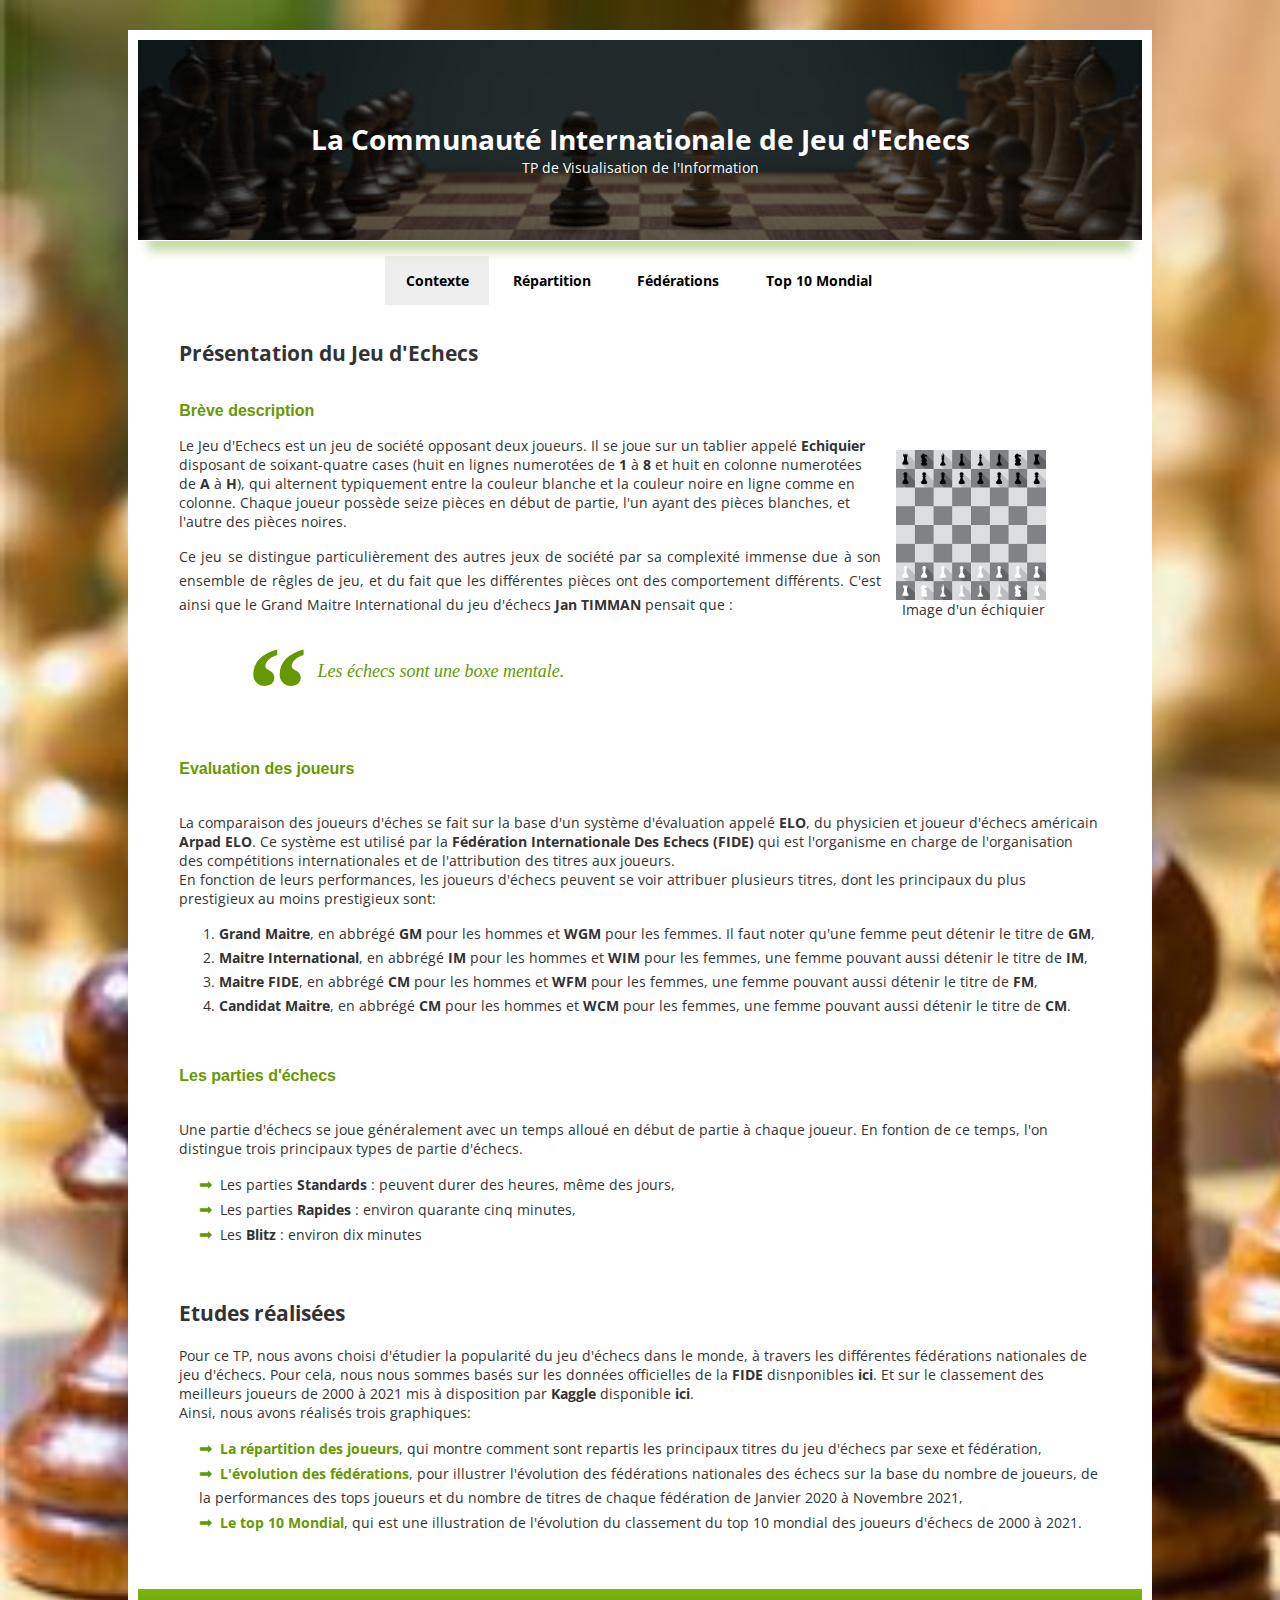
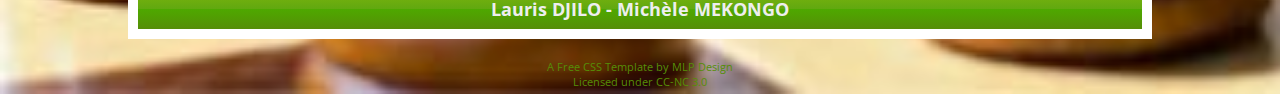
<file: html/index.html>
<!DOCTYPE html PUBLIC "-//W3C//DTD XHTML 1.0 Strict//EN" "http://www.w3.org/TR/xhtml1/DTD/xhtml1-strict.dtd">
<html xmlns="http://www.w3.org/1999/xhtml" xml:lang="en">
<head>
	<title>TP DataViz</title>
	<meta http-equiv="Content-Type" content="text/html; charset=utf-8" />
	<meta name="title" content="TP DataViz" />
	<meta name="author" content="MLP Design, webmasterneo"/>
	<script src="https://d3js.org/d3.v7.min.js"></script>
	<link rel="stylesheet" href="../css/new.css" type="text/css" />
</head>
<body>
	<!-- Begin Wrapper -->
	<div id="wrap">
		<!--Begin Header -->
		<div id="header">
			<div class="overlay"></div>
			<div id="header_content">
				<h1><a href="#" title="">La Communauté Internationale de Jeu d'Echecs</a></h1>
				<p>TP de Visualisation de l'Information</p>
			</div>
		</div>
		<!--End Header -->
		<nav>
			<label for="show-menu" class="responsive">&#9776; Menu</label>
			<input type="checkbox" id="show-menu" role="button">
			<ul id="menu">
				<li><a href="#" title="Contexte" class="current">Contexte</a></li>
				<li><a href="players_repartition.html" title="Repartition des joueurs">Répartition</a></li>
				<li><a href="federations_evolution.html" title="Evolution des fédérations">Fédérations</a></li>
				<li><a href="top_10.html" title="Top 10 Mondial">Top 10 Mondial</a></li>
			</ul>
		</nav>
		<!-- Begin Content -->
		<div id="content">
			<div class="post">
				<br/>
				<h2>Présentation du Jeu d'Echecs</h2><br/>
				<h3>Brève description</h3>
				<p>
					<figure  style="float: right; margin-left: 5px; text-align: center;">
						<img src="../img/chess_board.jpg" alt="Sunflower" width="150" height="150" style="float: right; margin-left: 10px; margin-right: 15px;">
						<figcaption>Image d'un échiquier</figcaption>
					</figure>
					Le Jeu d'Echecs est un jeu de société opposant deux joueurs. Il se joue sur
					un tablier appelé <b>Echiquier</b> disposant de soixant-quatre cases (huit en lignes
					numerotées de <b>1</b> à <b>8</b> et huit en colonne numerotées de <b>A</b> à <b>H</b>), qui alternent typiquement
					entre la couleur blanche et la couleur noire en ligne comme en colonne.
					Chaque joueur possède seize pièces en début de partie, l'un ayant des pièces blanches,
					et l'autre des pièces noires. <br>
				</p>
				<p>
					Ce jeu se distingue particulièrement des autres jeux de société par sa complexité immense due à son ensemble de rêgles de jeu, et du fait
					que les différentes pièces ont des comportement différents. C'est ainsi que le Grand Maitre International du jeu d'échecs <b>Jan TIMMAN</b>
					pensait que :
					<blockquote><p>Les échecs sont une boxe mentale.</p></blockquote>
				</p>
				<br/>

				<h3>Evaluation des joueurs</h3><br/>
				La comparaison des joueurs d'éches se fait sur la base d'un système d'évaluation appelé
				<b><a href="https://fr.wikipedia.org/wiki/Classement_Elo">ELO</a></b>, du physicien et joueur d'échecs américain <b>Arpad ELO</b>.
				Ce système est utilisé par la <b><a href="https://fide.com">Fédération Internationale Des Echecs (FIDE)</a></b>
				qui est l'organisme en charge de l'organisation des compétitions internationales et de l'attribution des
				titres aux joueurs. <br>
				En fonction de leurs performances, les joueurs d'échecs peuvent se voir attribuer plusieurs titres, dont les principaux du plus prestigieux
				au moins prestigieux sont:
				<ol>
					<li><b>Grand Maitre</b>, en abbrégé <b>GM</b> pour les hommes et <b>WGM</b> pour les femmes. Il faut noter qu'une femme 
						peut détenir le titre de <b>GM</b>,</li>
					<li><b>Maitre International</b>, en abbrégé <b>IM</b> pour les hommes et <b>WIM</b> pour les femmes, une femme pouvant aussi 
						détenir le titre de <b>IM</b>,</li>
					<li><b>Maitre FIDE</b>, en abbrégé <b>CM</b> pour les hommes et <b>WFM</b> pour les femmes, une femme pouvant aussi 
						détenir le titre de <b>FM</b>,</li>
					<li><b>Candidat Maitre</b>, en abbrégé <b>CM</b> pour les hommes et <b>WCM</b> pour les femmes, une femme pouvant aussi 
						détenir le titre de <b>CM</b>.</li>
				</ol>
				<br/>
				<h3>Les parties d'échecs</h3><br/>
				Une partie d'échecs se joue généralement avec un temps alloué en début de partie à chaque joueur.
				En fontion de ce temps, l'on distingue trois principaux types de partie d'échecs.
				<ul>
					<li>Les parties <b>Standards</b> : peuvent durer des heures, même des jours,</li>
					<li>Les parties <b>Rapides</b> : environ quarante cinq minutes,</li>
					<li>Les <b>Blitz</b> : environ dix minutes</li>
				</ul>
				<br/><br/>

				<h2>Etudes réalisées</h2>
				<br/>
				Pour ce TP, nous avons choisi d'étudier la popularité du jeu d'échecs dans le monde, à travers les différentes
				fédérations nationales de jeu d'échecs.
				Pour cela, nous nous sommes basés sur les données officielles de la <b><a href="https://ratings.fide.com/download_lists.phtml">FIDE</a></b>
				disnponibles <b><a href="https://ratings.fide.com/download_lists.phtml">ici</a></b>. Et sur le classement des meilleurs joueurs de 2000 à 2021 mis à disposition par <b>Kaggle</b>
				disponible <b><a href="https://www.kaggle.com/medaxone/top-20-chess-ratings-20002021">ici</a></b>.
				<br>
				Ainsi, nous avons réalisés trois graphiques:
				<ul>
					<li><b><a href="players_repartition.html">La répartition des joueurs</a></b>, qui montre comment sont repartis les principaux
						titres du jeu d'échecs par sexe et fédération,</li>
					<li><b><a href="federations_evolution.html">L'évolution des fédérations</a></b>, pour illustrer l'évolution des fédérations nationales
						des échecs sur la base du nombre de joueurs, de la performances des tops joueurs et du nombre de titres de chaque fédération de Janvier 2020 à Novembre 2021,</li>
					<li><b><a href="top_10.html">Le top 10 Mondial</a></b>, qui est une illustration de l'évolution du classement du top 10 mondial des joueurs d'échecs
						de 2000 à 2021.</li>
				</ul>

			</div>
		</div>
		<!--End Content -->
		<!--Begin Footer -->
		<div id="footer">
		<div class="notice"><text id="group_members">Lauris DJILO  -  Michèle MEKONGO</text></div>
		</div>
		<!--End Footer -->
	</div>
	<!-- End Wrapper -->
	<!-- Begin Creative Commons Attribution -->
	<!-- Under the CC-NC License, you need to leave this untouched and intact. It's unobtrusive anyway. -->
	<div id="attribution">
		<span>A <a title="Open Source" href="http://www.mlpdesign.net/free-css-templates.php">Free CSS Template</a> by <a title="XHTML &amp; CSS by MLP Design" href="http://www.mlpdesign.net">MLP Design</a><br />
		<a title="Licensed under Creative Commons Non-Commercial" href="http://creativecommons.org/licenses/by-nc/3.0/">Licensed under CC-NC 3.0</a></span>
	</div>
	<!--End Creative Commons Attribution-->
</body>
</html>
</file>
<file: css/new.css>
/*  
Template Name: mlpdesign09 -- Green Zone
Author:webmasterneo, MLP Design
Author URI: http://www.mlpdesign.net/
*/

@import url('https://fonts.googleapis.com/css?family=Open+Sans');

html { 
  background-image: url(../img/img1.jpeg);
  background-repeat: no-repeat;
  background-size: cover;
}


body {
  background-color:transparent;
  color:#333;
  font: normal 14px "Open Sans", sans-serif;
  margin:0;
}

h1,h2,h3,p,li {
  text-align:left;	
}

a {
  background-color:inherit;
  color:#333;
  text-decoration:none; 
}

a:hover {
  text-decoration:underline; 
}	

blockquote {
font: italic 18px "Times New Roman",serif;
width: 70%;
margin: 5px auto;
padding: 10px 50px;
position: relative;
color: #690;
}
	

blockquote:before {
display: block;
content: "\201c";
font: bold 120px "Times New Roman", serif;
position: absolute;
left: -20px;
top: -10px;
color: #690;
}



#pseudo-wrap1 {
background: #80bc00;
background: -moz-linear-gradient(top,  #80bc00 1%, #8fc800 78%);
background: -webkit-linear-gradient(top,  #80bc00 1%,#8fc800 78%);
background: linear-gradient(to bottom,  #80bc00 1%,#8fc800 78%);
filter: progid:DXImageTransform.Microsoft.gradient( startColorstr='#80bc00', endColorstr='#8fc800',GradientType=0 );
height: 195px;
margin:0;
width:100%;
z-index:-100;
position:absolute;
top:15px; left:0; right:0;
}

#pseudo-wrap2 {
background: #88b503;
background: -moz-linear-gradient(top,  #88b503 0%, #000000 98%);
background: -webkit-linear-gradient(top,  #88b503 0%,#000000 98%);
background: linear-gradient(to bottom,  #88b503 0%,#000000 98%);
filter: progid:DXImageTransform.Microsoft.gradient( startColorstr='#88b503', endColorstr='#000000',GradientType=0 );
height: 190px;
margin:0;
width:100%;
z-index:-100;
position:absolute;
top:211px; left:0; right:0;
}

#wrap {
  width:80%;
  background-color:#fff;
  color:inherit;
  padding:0;
  margin:30px auto 15px auto; 
}

#header {
  background-image: url("../img/img5.jpg");
  background-repeat: no-repeat;
  background-size: cover;
  background-position: 50% 80%;
  height:200px;
  -webkit-box-shadow: 0px 40px 20px -15px #C4D9A3;
  -moz-box-shadow: 0px 40px 20px -15px #c4d9a3;
  box-shadow: 0px 30px 10px -20px #c4d9a3;
  border:10px solid #fff;
  border-bottom:1px solid #fff;
  position: relative;
}

#header div{
  width: 100%;
  height: 100%;
  position: absolute;
  top: 0;
  left: 0;
}

.overlay{
  opacity: 0.6;
  z-index: 2;
  background:#000;
}

#header_content{
  z-index: 10;
}

#header h1 {	
  text-align: center;
  padding: 0;
  margin: 80px auto 0 auto;
  color: #fff;
}

#header a
{
  /*background-color:inherit;*/
	color:#fff;
	text-decoration:none;
}
	
#header p
{
  text-align:center;
	margin:0 auto;
  color: #fff;
}

nav {
  text-align:center;
  margin:15px auto;
}

ul#menu {
  list-style-type: none;
  margin: 0 auto;
  display: table;
  padding: 0;
  overflow: hidden;
  width:50%;
}

ul#menu li  
{
  display: table-cell;
  text-align:center;
}
   
ul#menu li a {
  background-color:inherit;
  color: #000;
  display:block;
  padding:15px;
  text-decoration:none;
  font-weight:bold;
  margin:0 1px;
}

ul#menu li a.current
{
  background-color:#eee;
	color:#000;
}

ul#menu li a:hover {
  background-color:#690;
  color:#fff;
}
	
/* Content */
#content
{
  text-align:left;
	width:90%;
	padding:0 25px 10px 25px;
	margin:0 auto;
}
	
#content h2
{	
	padding:0;
	margin:0 auto;
}	

#content h3
{	background-color:inherit;
	color:#690;
	font:bold 12pt Arial,sans-serif;	
	padding:0;	}

#content span.author
{	font:normal 8pt Arial,Helvetica,sans-serif;
	background-color:inherit;
	color:#666;	}

#content span.author a
{	background-color:inherit;
	color:#999;
	text-decoration:none;
	padding:0 3px; }

#content span.author a:hover
{	background-color:#690;
	color:#fff;	}

#content p a
{	background-color:inherit;
	color:#690;
	text-decoration:underline;	} 	
	
#content p
{	text-align:justify;
	line-height:24px; }

#content p.center { text-align: center; }
	
#content li
{	line-height:24px;	}

#content li a
{	background-color:inherit;
	color:#690;
	text-decoration:none;	}

#content li a:hover
{	text-decoration:underline; }

#content ul {
  list-style:none;
  padding:0;
}
	
#content ul li
{	list-style-position:inside;
    text-indent: 0px;
	padding-left:20px;
	margin:0; }	
	
#content ul li:before {
  content: "\27a1 \00a0 \00a0";
  background-color:inherit;
  color:#690;
  font-size:16px;
}

#content .post
{	padding:0 0 20px 0;
	margin:auto;	}

#content img.photo
{
   display: block;
   height:480x;
   width: 720px;
   margin-left: auto;
   margin-right: auto;}

.bubbles {
  stroke-width: 1px;
  stroke: white;
}

.bubbles:hover {
  stroke: black;
}

#restart {
  background-color: #690;
  border: none;
  color: white;
  padding: 15px 32px;
  text-align: center;
  text-decoration: none;
  display: inline-block;
  font-size: 16px;
  margin: 4px 2px;
  cursor: pointer;
}

#restart:hover{
  background-color: rgb(176, 211, 106);
}

/* Footer */	
#footer {
  background: #7fb50c;
  background: -moz-linear-gradient(top,  #7fb50c 0%, #61a810 50%, #4ea800 51%, #568e07 100%);
  background: -webkit-linear-gradient(top,  #7fb50c 0%,#61a810 50%,#4ea800 51%,#568e07 100%);
  background: linear-gradient(to bottom,  #7fb50c 0%,#61a810 50%,#4ea800 51%,#568e07 100%);
  filter: progid:DXImageTransform.Microsoft.gradient( startColorstr='#7fb50c', endColorstr='#568e07',GradientType=0 );
  color:#fff;
  height:40px;
  text-align:center;
  font-size:12px;
  padding:0;
  margin:0 auto;	
  border:10px solid #fff;
}

#footer a
{	background-color:inherit;
	color:#fff;	
	text-decoration:none;	}
	
#footer .notice
{	background-color:inherit;
	color: #eee;
	padding:0;
  line-height:40px;
}

/* Attribution: Under Creative Commons, Attribution should not be removed or hidden */
#attribution {	
  background-color:inherit;
  color:#568e07;
  text-align:center;
  font-size:11px;
  padding:5px 0;
  margin:0 auto;	
}

#attribution a
{	background-color:inherit;
	color:#568e07;
	text-decoration:none;	}
	
#attribution a:hover
{	color:#999;	}

/* Responsive Styles */

#show-menu {display: none;}
.responsive { text-align:left; font-weight:bold; font-size:18px; font-style:underline; padding: 0; display:none; margin-left:20px;}

@media screen and (max-width : 700px){
  body { font-size:12px; }
  blockquote { font-size:16px; }
  blockquote:before { font-size:80px;}
  #footer { font-size: 11px; }
  #attribution { font-size: 10px; }

  ul#menu {display:none;}
  .responsive { display:block;}
  #show-menu:checked ~ ul#menu {display: block; position: absolute;  width:50%; margin:1% 0 0 -8%; overflow:visible; z-index:100;}
  ul#menu li { display: block; text-align:left; margin:0 0 0 20%;}
  ul#menu li a { display: block; background-color:#fff;}
  ul#menu li a:hover { background-color:#690; color:#fff;}
  ul#menu li a.current, ul#menu li a.active:hover {
    background-color:#eee;
    color: #000;
  }
}

#group_members{
  font-weight: bold;
  font-size: 18px !important;
}
</file>
